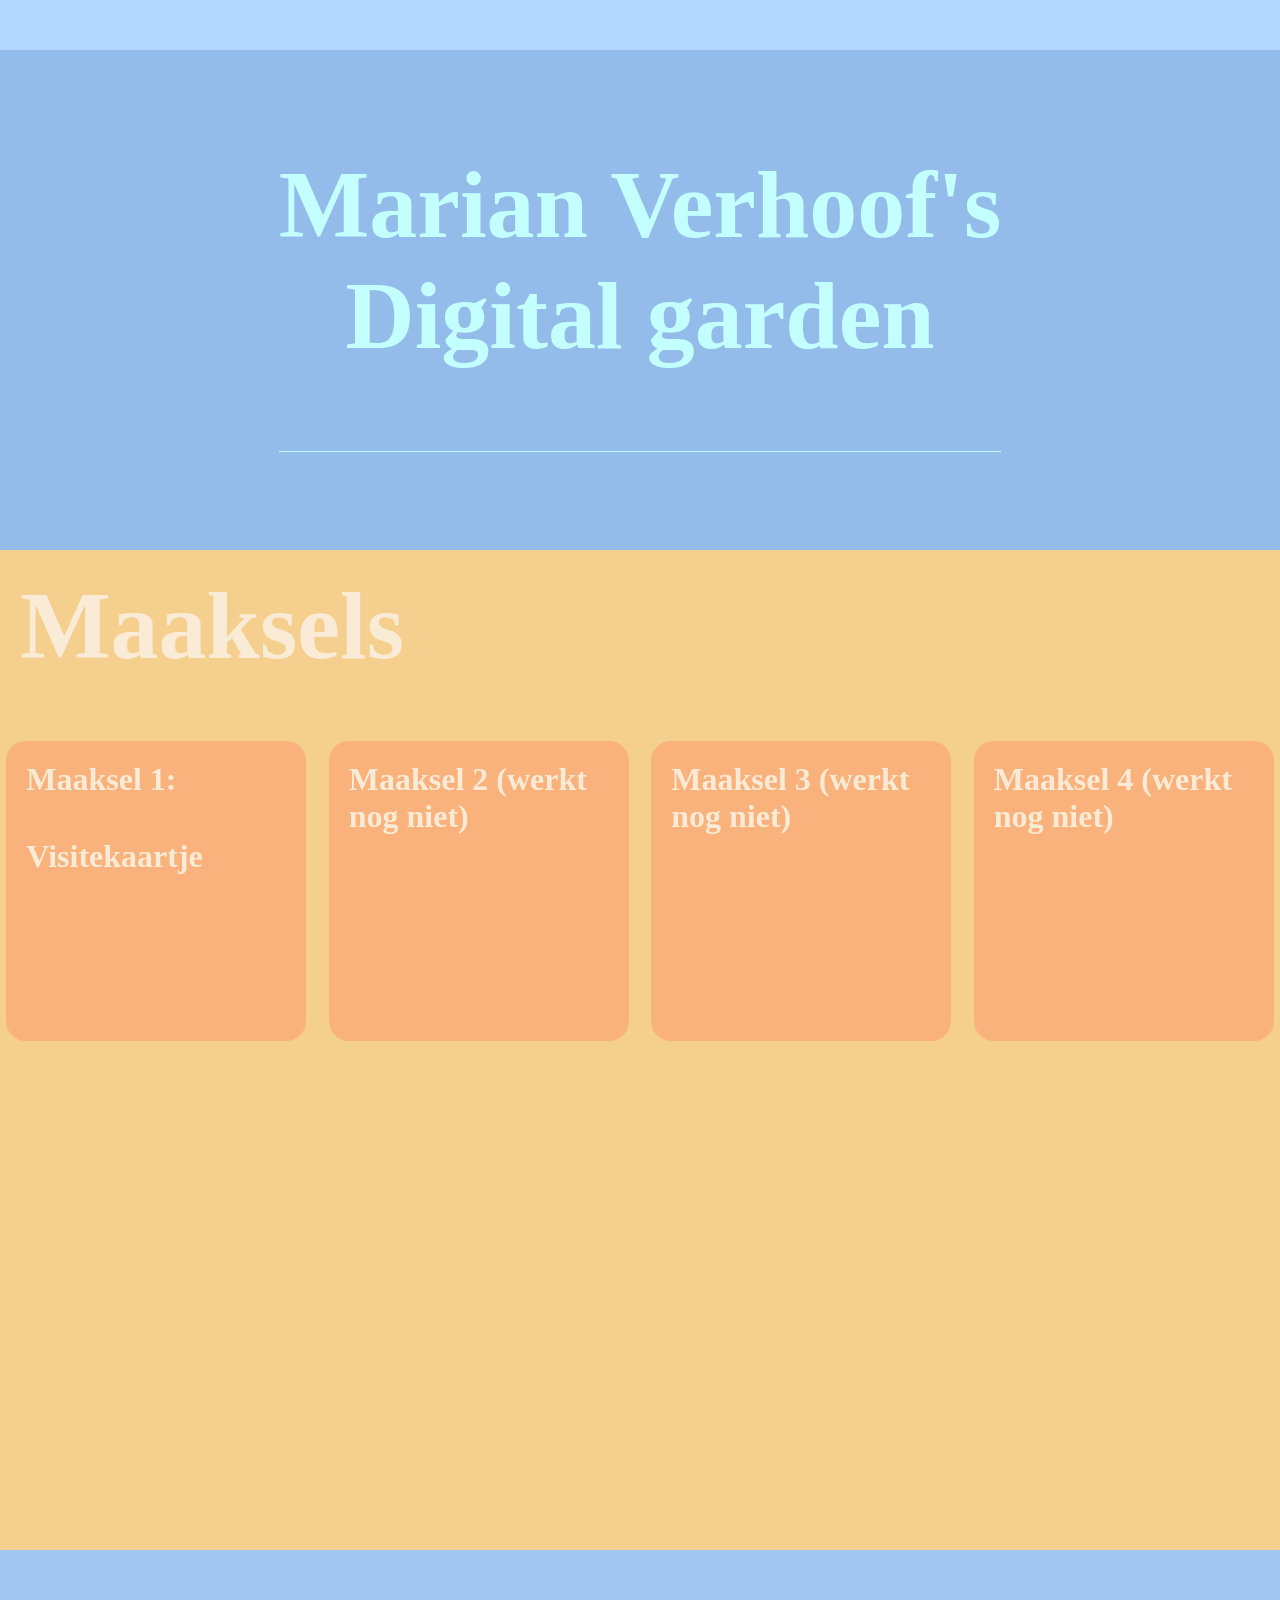
<file: index.html>
<!DOCTYPE html>
<html lang="en">
<head>
    <meta charset="UTF-8">
    <meta name="viewport" content="width=device-width, initial-scale=1.0">
    <title>Marian Verhoof webpage</title>

    <link rel="stylesheet" href="styles/style.css">
</head>
<body>
    <div class="menu container">
        <div class="menu"></div>
    </div>
    <div class="header-container"><header><p class="Naam">Marian Verhoof's</p>
        <p class="subline">Digital garden</p></header></div>
    
    <div class="page">
        <div class="menu-container"></div>
        <div class="sidebar"></div>
        <div class="content">
            <header><p class="maakselheader">Maaksels</p></header>

            <div class="maaksels-container">
                <a href="maaksel1.html"><div class="maaksel visitekaartje"><p>Maaksel 1:</p> <p>Visitekaartje</p></div></a>
                <a href=""><div class="maaksel"><p>Maaksel 2 (werkt nog niet)</p></div></a> 
                <a href=""><div class="maaksel"><p>Maaksel 3 (werkt nog niet)</p></div></a>
                <a href=""><div class="maaksel"><p>Maaksel 4 (werkt nog niet)</p></div></a>
            </div>
            
        </div>
        <footer class="footer"></footer>
    </div>

</body>
</html>
</file>
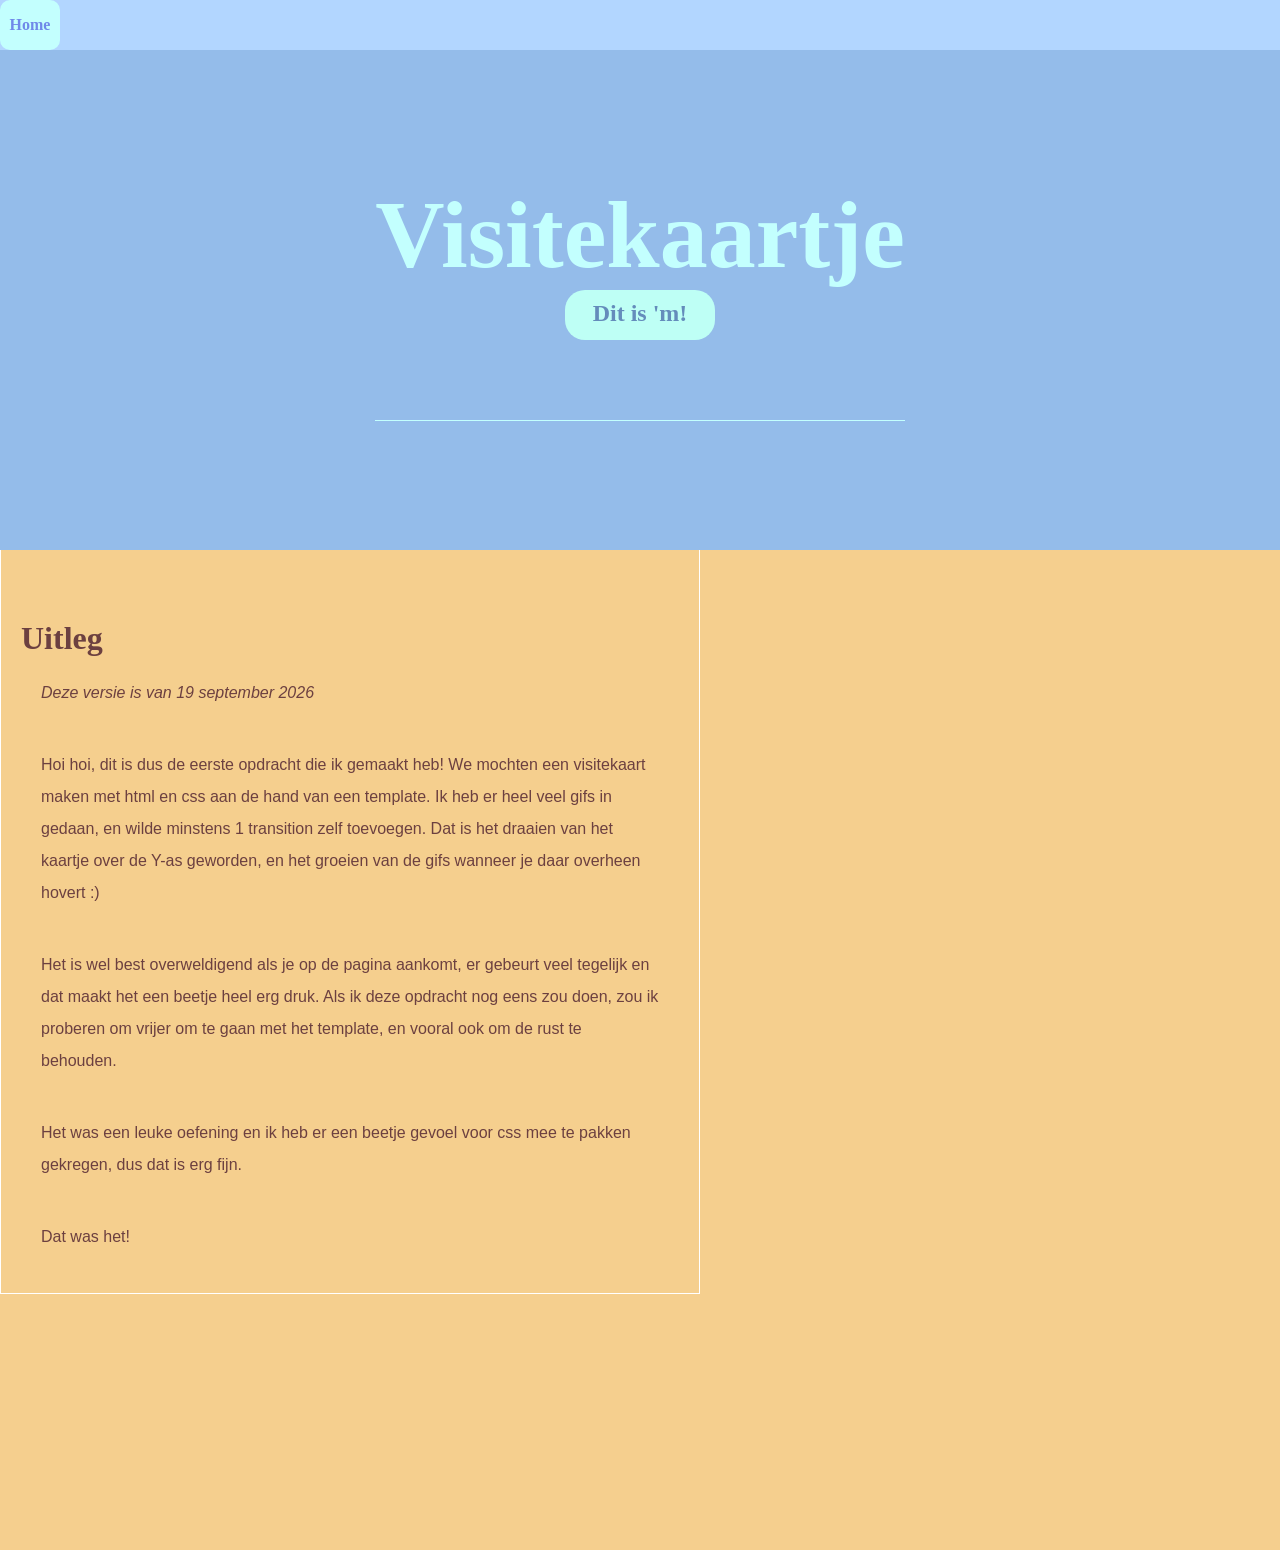
<file: maaksel1.html>
<!DOCTYPE html>
<html lang="en">
<head>
    <meta charset="UTF-8">
    <meta name="viewport" content="width=device-width, initial-scale=1.0">
    <title>Marian Verhoof Visitekaartje</title>

    <link rel="stylesheet" href="styles/style.css">
</head>
<body>
    <div>
        <div class="page">
            <div class="menu container">
                <div class="menu"></div>
                <div class="home-container">
                    <a href="index.html"> <div class="home" title="Back to Homepage">Home</div></a>
                </div>
            </div>
            <div class="header-container">
                <header><p>Visitekaartje</p>
                <a href="https://mariancjverhoof.github.io/your-tribe-profile-card/" target="_blank" class="linkm" title="Link naar het project :&rpar;"><div class="ditism">Dit is 'm!</div></a></header>
                
            </div>

            <div class="content">
                <div class="visitekaart-uitleg">
                    <h1 class="visitetitel">Uitleg</h1>
                    <p class="cursive">Deze versie is van 19 september 2026</p>
                    <p>Hoi hoi, dit is dus de eerste opdracht die ik gemaakt heb! 
                        We mochten een visitekaart maken met html en css aan de hand van een template. 
                        Ik heb er heel veel gifs in gedaan, en wilde minstens 1 transition zelf toevoegen. 
                        Dat is het draaien van het kaartje over de Y-as geworden, en het groeien van de gifs wanneer je daar overheen hovert :&rpar;
                    </p>
                    <p>
                        Het is wel best overweldigend als je op de pagina aankomt, er gebeurt veel tegelijk en dat maakt het een beetje heel erg druk.
                        Als ik deze opdracht nog eens zou doen, zou ik proberen om vrijer om te gaan met het template, en vooral ook om de rust te behouden. 
                    </p>
                    <p>Het was een leuke oefening en ik heb er een beetje gevoel voor css mee te pakken gekregen, dus dat is erg fijn. </p>
                    <p>Dat was het! </p>
                </div>
                
            </div>
        </div>
    </div>
</body>
</html>
</file>
<file: styles/style.css>
*{
    margin: 0;
    padding: 0;
    box-sizing: border-box;
}

a{
    text-decoration: none;
    color: #befff5;
}
.cursive{
    font-style: italic;
}
.linkm{
    color:#648cbb;
    font-size: 1.5em;
    font-weight: 600;
}

.header-container{
    height: 500px;
    background-color:#94bcea;
    display: flex;
    align-items: center;
    justify-content: center;
}

header p{
    color: rgb(195, 255, 254);
    display: flex;
    justify-content: center;
    align-items: center;
    
    font-size: 6em;
    font-weight: 800;

    transition: color 0.5s;
    
}

header p:hover{
    color: antiquewhite;
}
.maakselheader{
    color: antiquewhite;
    transition: color 1s;
    display: block;
    justify-self: center;
}
.maakselheader:hover{
    color:#ffac5f;
}

.naam {
    padding-top: px;
    padding-bottom: 10px;
}
header:last-child{
    padding-bottom: 80px;
    border-bottom: 1px solid rgb(195, 255, 254);

    justify-content: center;
    align-items: center;
}



.menu{
    height: 50px;
    background-color: #B2D6FF;

    
    
}
.home-container{
    display: flex;
    position: relative;
}
.home{
    position: absolute;
    top: -50px;
    height: 50px;
    width: 60px;
    border-radius: 10px;
    background-color: rgb(195, 255, 254);

    color: #6f89e9;
    font-weight: 600;
    display: flex;
    flex-direction: column;
    justify-content: center;
    align-items: center;
    transition: background-color 0.25s, color 0.25s;
}

.home:hover{
    background-color: #648cbb;
    color: #befff5;
}

.sidebar{
    width: 200px;
    height: 00px;
    background-color: #F09A9D;
}

.content{
    height: 1000px;
    background-color: #F5CF8E;
}
.content p{
    padding: 20px;
    color: antiquewhite;
}
.content header{
    margin-bottom: 40px;
}

.maaksels-container{
   

    display: flex;
    justify-content:space-around;
    gap: 10px;
    flex-wrap: wrap;
}
.maaksel:hover{
    background-color: #fd9347;
}
.maaksel{
    height: 300px;
    width: 300px;
    background-color: #f9b27b;
    border-radius: 20px;

    font-weight: 900;
    font-size: 2em;
}

.ditism{
    height: 50px;
    width: 150px;
    padding: 10px;
    background-color: #befff5;
    border-radius: 20px;
    text-align: center;
    
    transition: height 1s;
    transition: width 1s, color 0.25s, background-color 0.25s;
}
.ditism:hover{
    background-color: #648cbb;
    color: #befff5;
}

.visitekaart-uitleg{
    padding: 20px;
    border-right:1px solid white;
    border-bottom:1px solid white;
    border-left:1px solid white;
    max-width: 700px;
    justify-self: center;
}
.visitekaart-uitleg p{
    color: #6c4040;
    line-height: 200%;
    font-family: 'Gill Sans', 'Gill Sans MT', Calibri, 'Trebuchet MS', sans-serif;
}
.visitetitel{
    color: #6c4040;
    text-align: left;
    padding-top: 50px;
}
.linkm{
    display: flex;
    justify-content: center;
}
.maakselscontainer{
    perspective: 500px;
}
.maaksel{
    transform: rotateY(0deg);
    transition:transform 0.5s;
}
.maaksel:hover{
    transform: rotateY(25deg);
}


footer{
    height: 200px;
    background-color: #a2c6f0;
}
</file>
